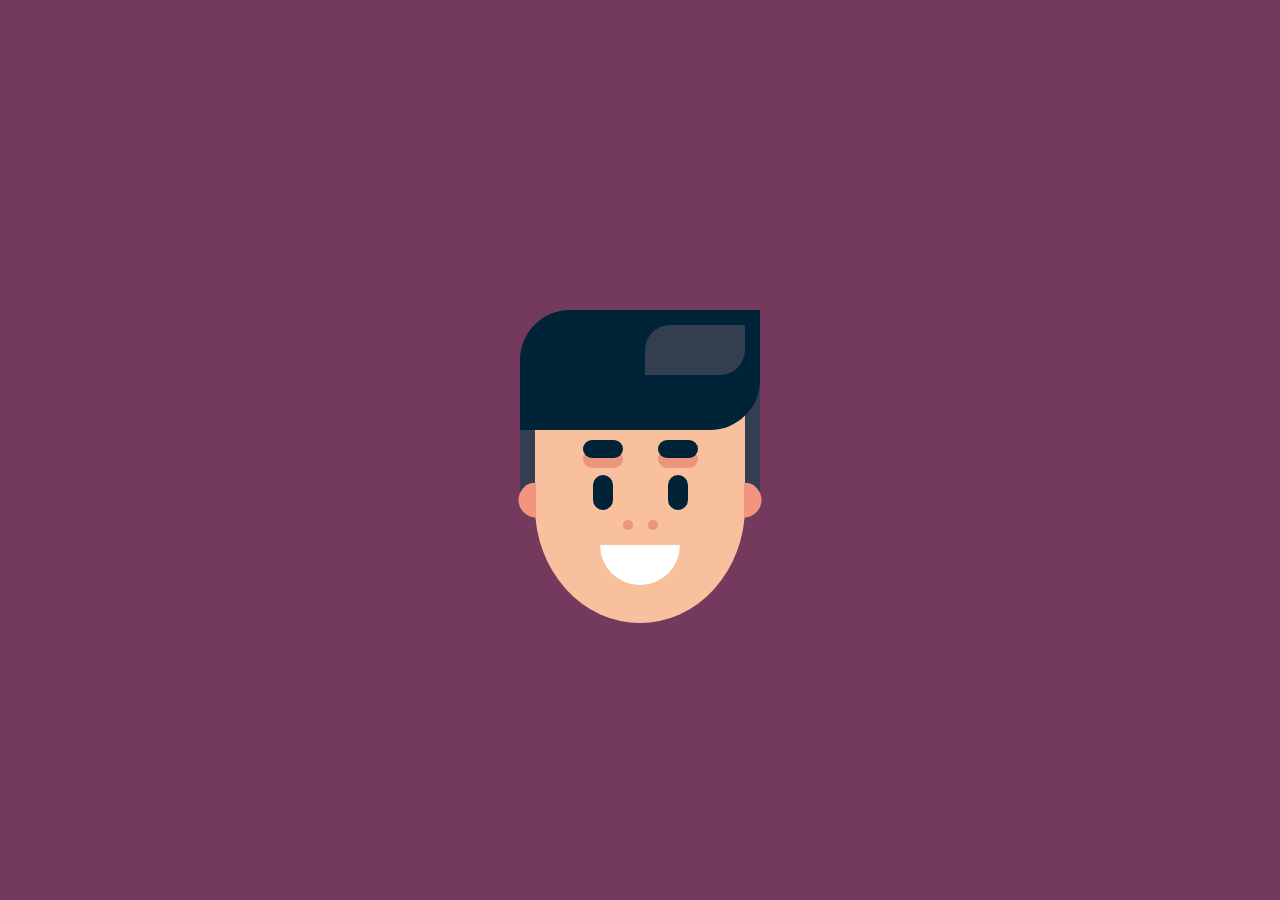
<file: Character Face 101/index.html>
<!DOCTYPE html>
<html lang="en">
  <head>
    <meta charset="UTF-8" />
    <meta name="viewport" content="width=device-width, initial-scale=1.0" />
    <title>Character Face 01</title>
    <link rel="stylesheet" href="style.css" />
  </head>
  <body>
    <div class="container">
      <div class="hair">
        <div class="hair__shadow"></div>
      </div>
      <div class="face">
        <div class="eyebrows">
          <div class="eyebrow"></div>
          <div class="eyebrow"></div>
        </div>

        <div class="eyes">
          <div class="eye"></div>
          <div class="eye"></div>
        </div>

        <div class="ears">
          <div class="ear ear--left"></div>
          <div class="ear ear--right"></div>
        </div>

        <div class="nose">
          <div class="dot"></div>
          <div class="dot"></div>
        </div>

        <div class="mouth">
          <div class="mouth--circle"></div>
        </div>
      </div>
    </div>
  </body>
</html>
</file>
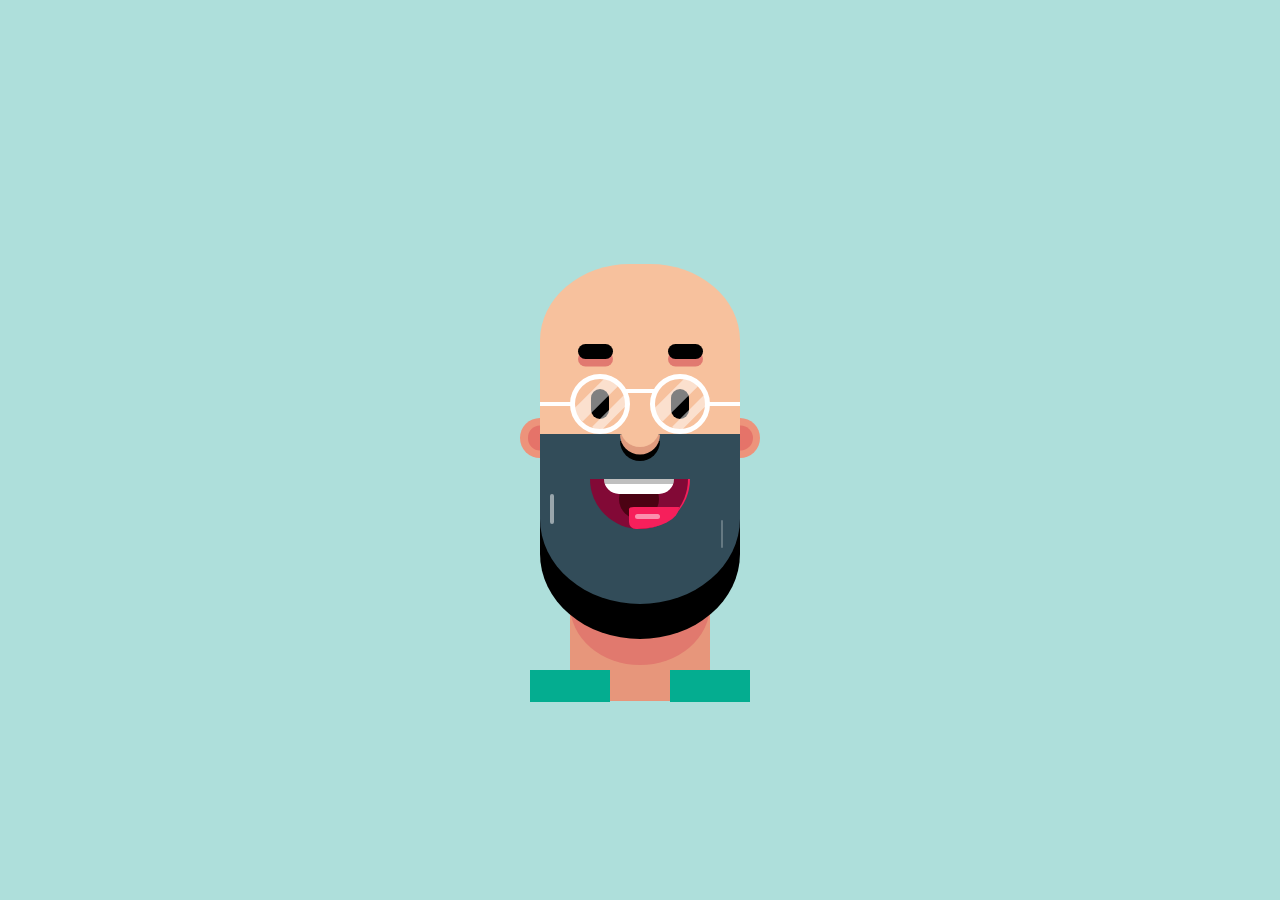
<file: Character Face 102/index.html>
<!DOCTYPE html>
<html lang="en">
  <head>
    <meta charset="UTF-8" />
    <meta name="viewport" content="width=device-width, initial-scale=1.0" />
    <title>Character Face 102</title>
    <link rel="stylesheet" href="style.css" />
  </head>
  <body>
    <div class="container">
      <div class="face">
        <div class="eyebrows">
          <div class="eyebrow"></div>
          <div class="eyebrow"></div>
        </div>
        <div class="eyes">
          <div class="eye eye--left"></div>
          <div class="eye eye--right"></div>
        </div>
        <div class="glass-joint"></div>
        <div class="glass-shadows">
          <div class="glass-shadow glass-shadow--left"></div>
          <div class="glass-shadow glass-shadow--right"></div>
        </div>
        <div class="ears">
          <div class="ear ear--left"></div>
          <div class="ear ear--right"></div>
        </div>
        <div class="nose"></div>
      </div>
      <div class="beard">
        <div class="mouth">
          <div class="mouth__cavity"></div>
        </div>
        <div class="shadow"></div>
      </div>
      <div class="shoulder">
        <div class="box"></div>
        <div class="box"></div>
      </div>
    </div>
  </body>
</html>
</file>
<file: Character Face 101/style.css>
* {
  margin: 0;
  padding: 0;
  box-sizing: border-box;
}

html {
  font-size: 10px;
}

body {
  height: 100vh;
  background-color: #733a5d;
}

.container {
  display: flex;
  flex-direction: column;
  position: absolute;
  top: 30%;
  left: 50%;
  transform: translateX(-50%);
  align-items: center;
}

.hair {
  width: 24rem;
  height: 12rem;
  background-color: #002337;
  border-top-left-radius: 5rem;
  border-bottom-right-radius: 5rem;
  position: relative;
  top: 4rem;
}

.hair__shadow {
  position: absolute;
  right: 1.5rem;
  top: 1.5rem;
  width: 10rem;
  height: 5rem;
  background-color: #333e50;
  border-top-left-radius: 2.5rem;
  border-bottom-right-radius: 2.5rem;
}

.hair::before,
.hair::after {
  content: "";
  position: absolute;
  width: 1.5rem;
  background-color: #333e50;
}

.hair::before {
  top: 12rem;
  left: 0;
  height: 7rem;
  z-index: -10;
}

.hair::after {
  top: 7rem;
  right: 0;
  height: 12rem;
  z-index: -10;
}

.face {
  width: 21rem;
  height: 23.25rem;
  background-color: #f8c09d;
  border-radius: 0 0 50% 50%;
  position: relative;
  z-index: -10;
}

.eyebrows {
  position: absolute;
  left: 50%;
  transform: translateX(-50%);
  top: 5rem;
  display: flex;
  width: 15rem;
  justify-content: space-around;
}

.eyebrow {
  width: 4rem;
  height: 1.75rem;
  background-color: #002337;
  border-radius: 100vh;
  box-shadow: 0 1rem 0 0 #eb957c;
}

.eyes {
  position: absolute;
  display: flex;
  left: 50%;
  transform: translateX(-50%);
  top: 8.5rem;
  width: 15rem;
  justify-content: space-around;
}

.eye {
  width: 2rem;
  height: 3.5rem;
  border-radius: 100vh;
  background-color: #002337;
}

.ears {
  position: relative;
  left: 50%;
  transform: translateX(-50%);
  top: 9.25rem;
  display: flex;
  width: 27.8rem;
  justify-content: space-between;
  z-index: -200;
}

.ear {
  width: 3.5rem;
  height: 3.5rem;
  background-color: #f19580;
}

.ear--left {
  clip-path: circle(50% at 100% 50%);
}

.ear--right {
  clip-path: circle(50% at 0 50%);
}

.nose {
  position: absolute;
  left: 50%;
  transform: translateX(-50%);
  top: 13rem;
  display: flex;
  width: 5rem;
  justify-content: space-around;
}

.dot {
  width: 1rem;
  height: 1rem;
  border-radius: 100vh;
  background-color: #eb957c;
}

.mouth {
  position: absolute;
  left: 50%;
  top: 15.5rem;
  transform: translateX(-50%);
}

.mouth--circle {
  width: 8rem;
  height: 8rem;
  background-color: #fff;
  clip-path: circle(50% at 50% 0);
}
</file>
<file: Character Face 102/style.css>
* {
  margin: 0;
  padding: 0;
  -webkit-box-sizing: border-box;
  box-sizing: border-box;
}

html {
  font-size: 10px;
}

body {
  background-color: #aedfdb;
}

.container {
  height: 100vh;
  display: -webkit-box;
  display: -ms-flexbox;
  display: flex;
  -webkit-box-orient: vertical;
  -webkit-box-direction: normal;
  -ms-flex-direction: column;
  flex-direction: column;
  -webkit-box-pack: center;
  -ms-flex-pack: center;
  justify-content: center;
  -webkit-box-align: center;
  -ms-flex-align: center;
  align-items: center;
}

.face {
  width: 20rem;
  height: 17rem;
  background-color: #f7c19d;
  border-radius: 45% 45% 0 0;
  position: relative;
}

.beard {
  position: relative;
  width: 20rem;
  height: 17rem;
  background-color: #324c59;
  border-radius: 0 0 50% 50%;
  -webkit-box-shadow: 0 3.5rem 0 0 #000;
  box-shadow: 0 3.5rem 0 0 #000;
  display: -webkit-box;
  display: -ms-flexbox;
  display: flex;
  -webkit-box-pack: center;
  -ms-flex-pack: center;
  justify-content: center;
}

.beard::before {
  content: "";
  position: absolute;
  left: 50%;
  top: 65%;
  -webkit-transform: translateX(-50%);
  transform: translateX(-50%);
  width: 14rem;
  height: 12rem;
  background-color: #e1796e;
  border-radius: 0 0 50% 50%;
  z-index: -10;
}

.beard::after {
  content: "";
  position: absolute;
  left: 50%;
  top: 90%;
  -webkit-transform: translateX(-50%);
  transform: translateX(-50%);
  width: 14rem;
  height: 11.4rem;
  background-color: #e7967b;
  z-index: -20;
}

.mouth {
  position: absolute;
  top: 4.5rem;
  width: 10rem;
  height: 5rem;
  background-color: #820936;
  border-radius: 0 0 100vh 100vh;
  border-right: 2px solid #f61f5b;
  display: -webkit-box;
  display: -ms-flexbox;
  display: flex;
  -webkit-box-pack: center;
  -ms-flex-pack: center;
  justify-content: center;
}

.mouth::before {
  content: "";
  position: absolute;
  left: 50%;
  -webkit-transform: translateX(-50%);
  transform: translateX(-50%);
  background-color: #fff;
  width: 7rem;
  height: 1.5rem;
  border-radius: 0 0 100vh 100vh;
  -webkit-box-shadow: inset 0 0.5rem 0 0 rgba(0, 0, 0, 0.25);
  box-shadow: inset 0 0.5rem 0 0 rgba(0, 0, 0, 0.25);
}

.mouth::after {
  content: "";
  position: absolute;
  left: 40%;
  bottom: 0;
  width: 5rem;
  height: 2.25rem;
  background-color: #f61f5b;
  border-radius: 10% 0% 86% 14% / 10% 0% 100% 32%;
}

.mouth__cavity {
  width: 4rem;
  height: 4rem;
  background-color: #4b0213;
  border-radius: 50%;
}

.eyebrows {
  display: -webkit-box;
  display: -ms-flexbox;
  display: flex;
  -ms-flex-pack: distribute;
  justify-content: space-around;
  position: relative;
  top: 8rem;
  width: 18rem;
  left: 50%;
  -webkit-transform: translateX(-50%);
  transform: translateX(-50%);
}

.eyebrow {
  width: 3.5rem;
  height: 1.5rem;
  background-color: #000;
  border-radius: 100vh;
  -webkit-box-shadow: 0 0.75rem 0 0 #e17970;
  box-shadow: 0 0.75rem 0 0 #e17970;
}

.eyes {
  display: -webkit-box;
  display: -ms-flexbox;
  display: flex;
  -ms-flex-pack: distribute;
  justify-content: space-around;
  position: relative;
  top: 11rem;
  width: 16rem;
  left: 50%;
  -webkit-transform: translateX(-50%);
  transform: translateX(-50%);
}

.eye {
  width: 1.75rem;
  height: 3rem;
  background-color: #000;
  border-radius: 100vh;
}

.eye::before {
  content: "";
  position: absolute;
  width: 5rem;
  height: 5rem;
  border-radius: 50%;
  background-color: transparent;
  border: 5px solid #fff;
  top: -50%;
}

.eye::after {
  content: "";
  position: absolute;
  width: 3.5rem;
  height: 4px;
  background-color: #fff;
  top: 50%;
  -webkit-transform: translateY(-50%);
  transform: translateY(-50%);
}

.eye--left::before {
  left: 1rem;
}

.eye--left::after {
  left: -2rem;
}

.eye--right::before {
  right: 1rem;
}

.eye--right::after {
  right: -2rem;
}

.glass-joint {
  width: 3rem;
  height: 4px;
  background-color: #fff;
  position: relative;
  top: 8rem;
  left: 50%;
  -webkit-transform: translateX(-50%);
  transform: translateX(-50%);
}

.ears {
  display: -webkit-box;
  display: -ms-flexbox;
  display: flex;
  -webkit-box-pack: justify;
  -ms-flex-pack: justify;
  justify-content: space-between;
  position: relative;
  top: 10.5rem;
  width: 24rem;
  left: 50%;
  -webkit-transform: translateX(-50%);
  transform: translateX(-50%);
}

.ear {
  width: 2rem;
  height: 4rem;
  background-color: #ed937b;
  position: relative;
}

.ear--left {
  border-radius: 100vh 0 0 100vh;
}

.ear--left::before {
  content: "";
  position: absolute;
  top: 50%;
  right: 0;
  -webkit-transform: translateY(-50%);
  transform: translateY(-50%);
  width: 1.25rem;
  height: 2.5rem;
  background-color: #e57369;
  border-radius: 100vh 0 0 100vh;
}

.ear--right {
  border-radius: 0 100vh 100vh 0;
}

.ear--right::before {
  content: "";
  position: absolute;
  top: 50%;
  left: 0;
  -webkit-transform: translateY(-50%);
  transform: translateY(-50%);
  width: 1.25rem;
  height: 2.5rem;
  background-color: #e57369;
  border-radius: 0 100vh 100vh 0;
}

.shoulder {
  display: -webkit-box;
  display: -ms-flexbox;
  display: flex;
  -ms-flex-pack: distribute;
  justify-content: space-around;
  width: 28rem;
  position: relative;
  top: 6.6rem;
}

.box {
  width: 8rem;
  height: 3.15rem;
  background-color: #04ad90;
}

.glass-shadows {
  display: -webkit-box;
  display: -ms-flexbox;
  display: flex;
  -webkit-box-pack: justify;
  -ms-flex-pack: justify;
  justify-content: space-between;
  position: absolute;
  top: 12.5rem;
  width: 15rem;
  left: 50%;
  -webkit-transform: translateX(-50%);
  transform: translateX(-50%);
}

.glass-shadow {
  width: 5rem;
  height: 1.5rem;
  background-color: rgba(255, 255, 255, 0.5);
  -webkit-transform: rotate(-45deg);
  transform: rotate(-45deg);
  position: relative;
  top: 2px;
  -webkit-box-shadow: 0rem 2.25rem 0 -3px rgba(255, 255, 255, 0.5);
  box-shadow: 0rem 2.25rem 0 -3px rgba(255, 255, 255, 0.5);
}

.glass-shadow--left {
  left: 0.5rem;
}

.glass-shadow--right {
  right: 1.5rem;
}

.nose {
  width: 4rem;
  height: 2rem;
  background-color: #f7c19d;
  position: absolute;
  left: 50%;
  -webkit-transform: translateX(-50%);
  transform: translateX(-50%);
  bottom: -1.25rem;
  z-index: 100;
  border-radius: 0 0 100vh 100vh;
  -webkit-box-shadow: 0 0.75rem 0 0 #e09b7e, 0 1.4rem 0 0 #000;
  box-shadow: 0 0.75rem 0 0 #e09b7e, 0 1.4rem 0 0 #000;
}

.shadow {
  width: 4px;
  height: 3rem;
  background-color: rgba(255, 255, 255, 0.5);
  position: absolute;
  top: 6rem;
  left: 1rem;
  border-radius: 100vh;
  -webkit-box-shadow: 17rem 2.5rem 0 -1px rgba(255, 255, 255, 0.25);
  box-shadow: 17rem 2.5rem 0 -1px rgba(255, 255, 255, 0.25);
}

.shadow::before {
  content: "";
  position: absolute;
  width: 2.5rem;
  height: 5px;
  background-color: rgba(255, 255, 255, 0.5);
  border-radius: 100vh;
  left: 8.5rem;
  top: 2rem;
}

@media only screen and (max-width: 600px) {
  html {
    font-size: 8px;
  }

  .eyes {
    top: 10.5rem;
  }

  .eyebrows {
    top: 7.5rem;
  }

  .glass-shadows {
    top: 12.15rem;
  }
}

/*# sourceMappingURL=style.css.map */
</file>
